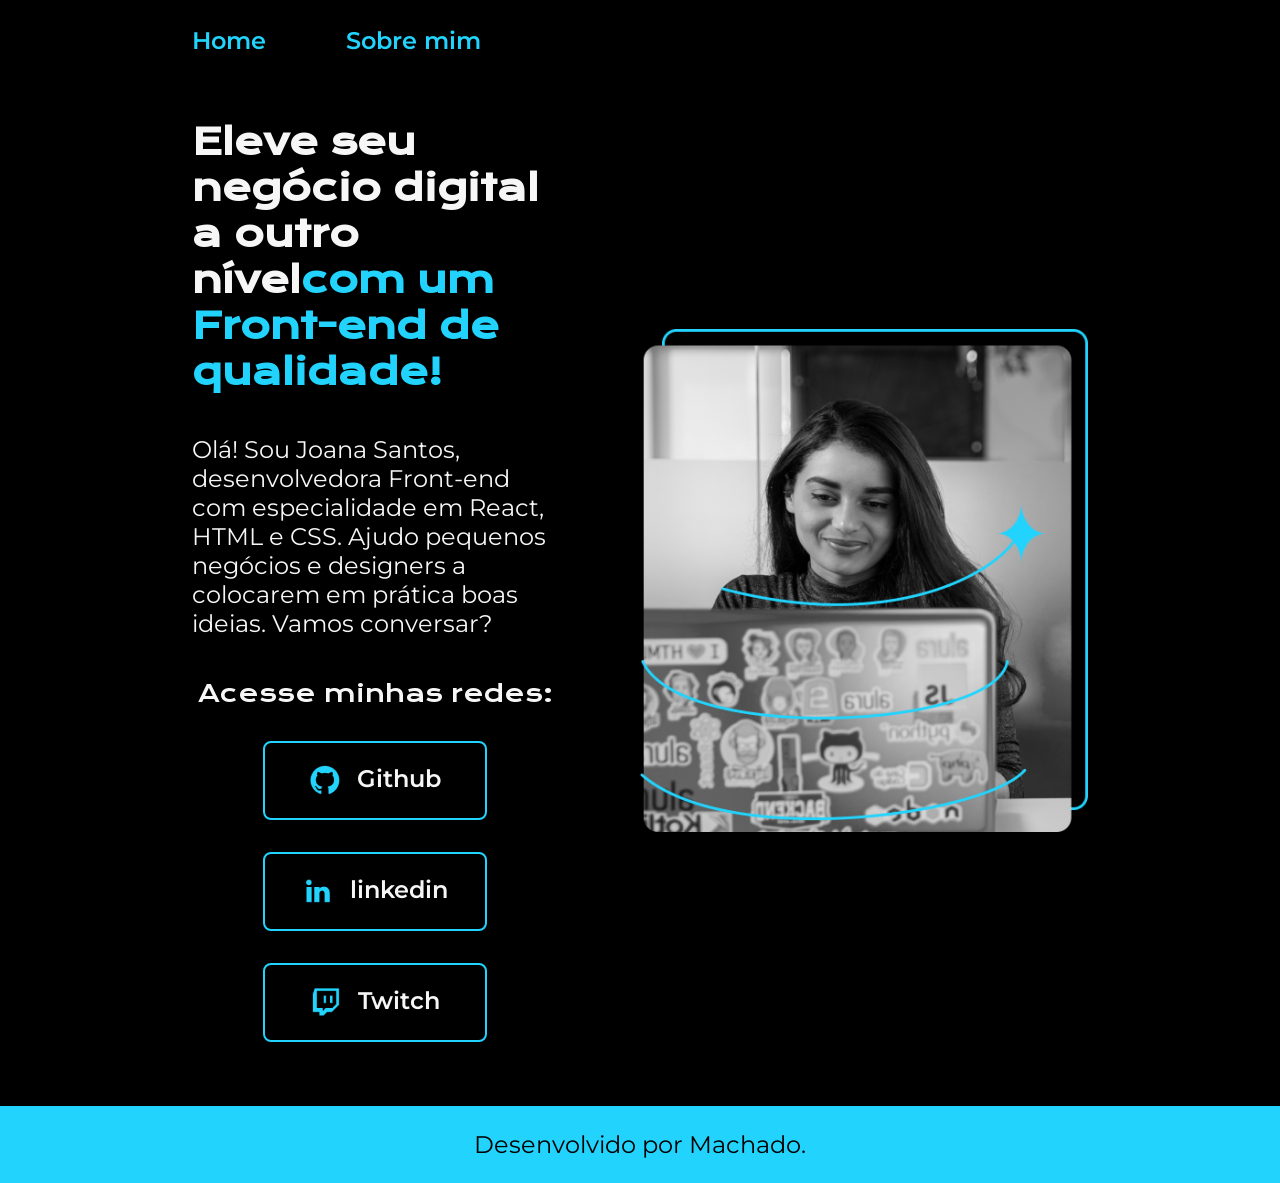
<file: index.html>
<!DOCTYPE html>
<html lang="pt-br">

<head>
    <meta charset="UTF-8">
    <meta http-equiv="X-UA-Compatible" content="IE=edge">
    <meta name="viewport" content="width=device-width, initial-scale=1.0">
    <title>Portifolio</title>
    <link rel="stylesheet" href="./styles/style.css">
</head>

<body>
    <header class="cabecalho">
        <nav class="cabecalho__menu">
            <a class="cabecalho__menu__link" href="index.html">Home</a>
            <a class="cabecalho__menu__link" href="about.html">Sobre mim</a>
        </nav>
    </header>
    <main class="apresentacao">
        <section class="apresentacao__conteudo">
            <h1 class="apresentacao__conteudo__titulo">Eleve seu negócio digital a outro nível<strong 
            class="titulo-destaque">com um Front-end de qualidade!
            </strong></h1>
            <p class="apresentacao__conteudo__texto">Olá! Sou Joana Santos, desenvolvedora
            Front-end com especialidade em React, HTML e
            CSS. Ajudo pequenos negócios e designers a
            colocarem em prática boas ideias. Vamos
            conversar?</p>
            <div class="apresentacao__links">
                <h2 class="apresentacao__links__subtitulo">Acesse minhas redes:</h2>
                <a class="apresentacao__links__navegacao" href="https://github.com/rafaballerini">
                    <img src="./assets/LogoGithub.png">
                    Github
                </a>
                <a class="apresentacao__links__navegacao" href="https://linkedin.com/in/rafaellaballerini">
                    <img src="./assets/Logolinkedin.png">
                    linkedin
                </a>
                <a class="apresentacao__links__navegacao" href="https://twitch.tv/guilimadev">
                    <img src="./assets/LogoTwitch.png">
                    Twitch
                </a>
            </div>
        </section>
        <img class="apresentacao__imagem" src="./assets/Imagem.png" alt="Foto da Joana Santos programando">
    </main>
    <footer class="rodape">
        <p>Desenvolvido por Machado.</p>
    </footer>
</body>

</html>
</file>
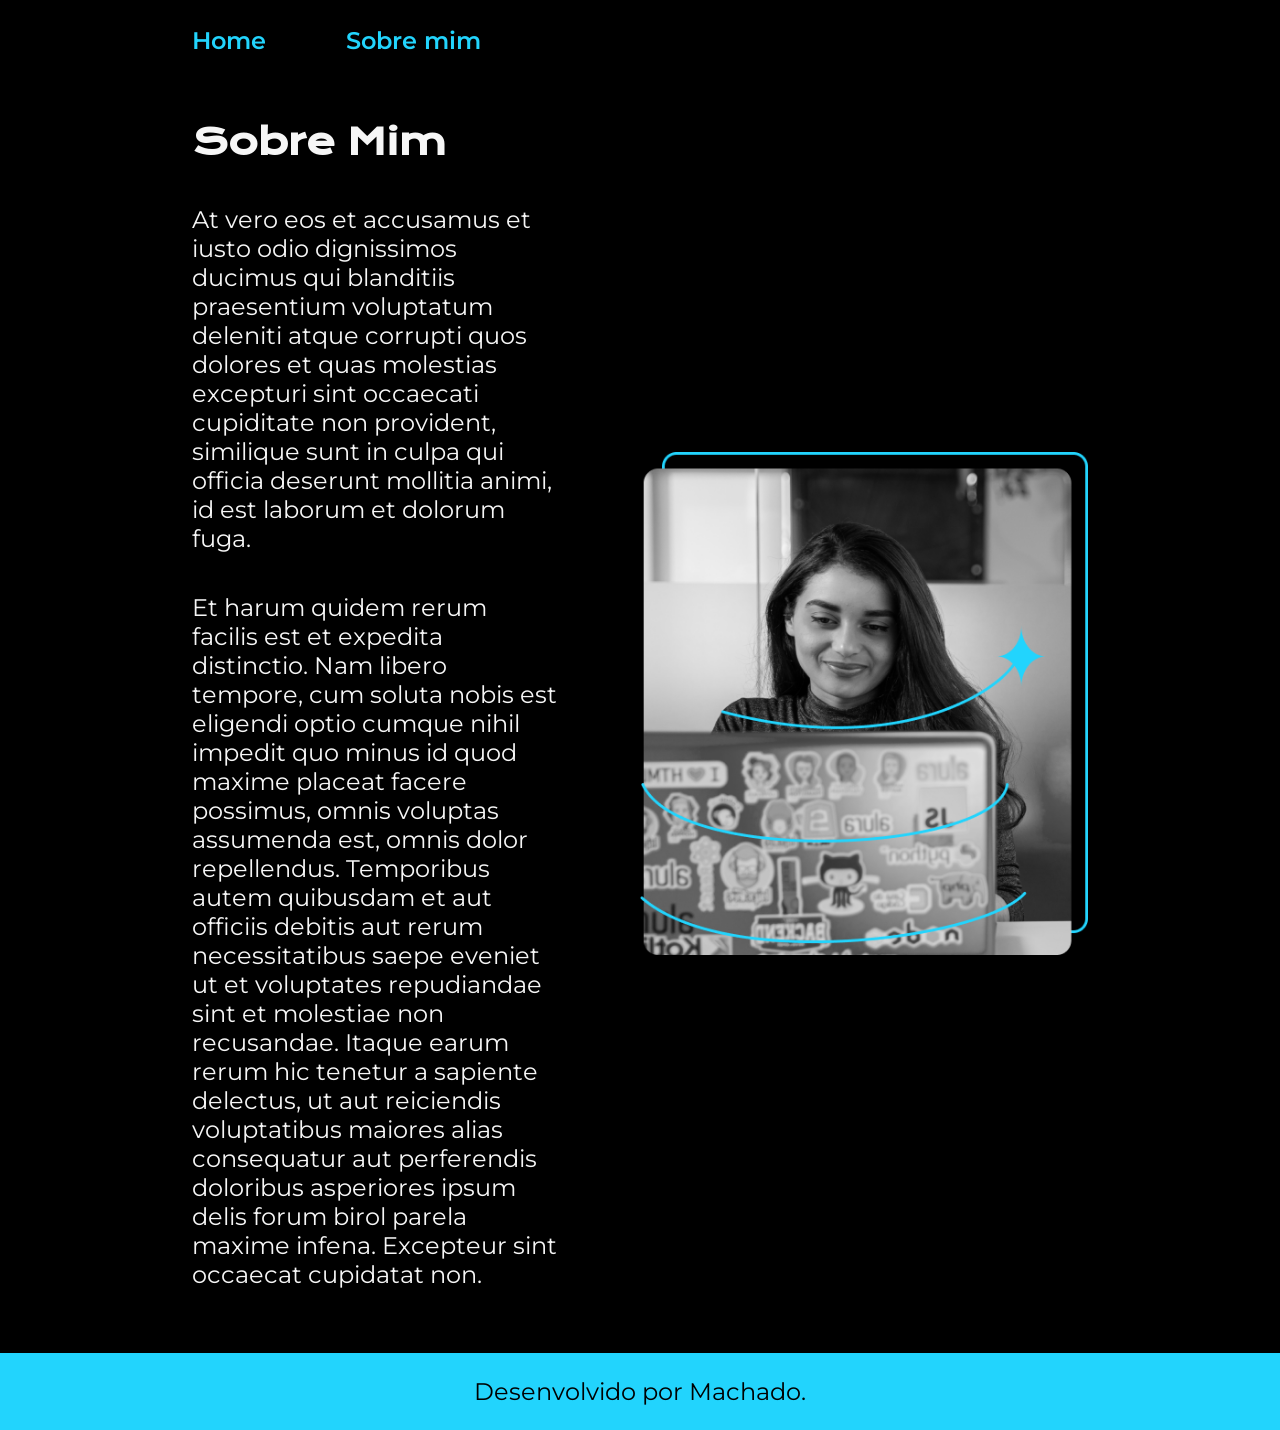
<file: about.html>
<!DOCTYPE html>
<html lang="pt-br">
<head>
    <meta charset="UTF-8">
    <meta http-equiv="X-UA-Compatible" content="IE=edge">
    <meta name="viewport" content="width=device-width, initial-scale=1.0">
    <title>Sobre mim</title>
    <link rel="stylesheet" href="./styles/style.css">
</head>
<body>
    <header class="cabecalho">
        <nav class="cabecalho__menu">
            <a class="cabecalho__menu__link" href="index.html">Home</a>
            <a class="cabecalho__menu__link" href="about.html">Sobre mim</a>
        </nav>
    </header>
    <main class="apresentacao">
        <section class="apresentacao__conteudo">
            <h1 class="apresentacao__conteudo__titulo">Sobre Mim</h1>
            <p class="apresentacao__conteudo__texto">At vero eos et accusamus et iusto odio dignissimos ducimus qui blanditiis 
                praesentium voluptatum deleniti atque corrupti quos dolores et quas molestias excepturi sint occaecati cupiditate non provident,
                similique sunt in culpa qui officia deserunt mollitia animi, id est laborum et dolorum fuga.</p>
            <p class="apresentacao__conteudo__texto">Et harum quidem rerum facilis est et expedita distinctio. 
                Nam libero tempore, cum soluta nobis est eligendi optio cumque nihil impedit quo minus id quod maxime placeat facere possimus, 
                omnis voluptas assumenda est, omnis dolor repellendus. 
                Temporibus autem quibusdam et aut officiis debitis aut rerum necessitatibus saepe eveniet ut et voluptates repudiandae sint et molestiae non recusandae. 
                Itaque earum rerum hic tenetur a sapiente delectus, ut aut reiciendis voluptatibus maiores alias consequatur aut perferendis doloribus asperiores ipsum delis forum birol parela maxime infena. 
                Excepteur sint occaecat cupidatat non.</p>        
        </section>
        <img class="apresentacao__imagem" src="./assets/Imagem.png" alt="Foto da Joana Santos programando">
    </main>
    <footer class="rodape">
        <p>Desenvolvido por Machado.</p>
    </footer>
</body>
</html>
</file>
<file: styles/style.css>
@import url('https://fonts.googleapis.com/css2?family=Krona+One&family=Montserrat:wght@400;600&display=swap');
:root{
    --cor-primaria: #000000;
    --cor-secundaria: #f6f6f6;
    --cor-terciaria: #22D4FD;
    --cor-hover: #272727;

    --fonte-primaria: 'Krona One', sans-serif;
    --fonte-secundaria: 'Montserrat', sans-serif;
}

*{
    margin: 0;
    padding: 0;
}

body{
    box-sizing: border-box;
    background-color: var(--cor-primaria);
    color: var(--cor-secundaria);
}
.cabecalho{
    padding: 2% 0% 0% 15%;
}
.cabecalho__menu{
    display: flex;
    gap: 80px;
}
.cabecalho__menu__link{
    font-family: var(--fonte-secundaria);
    font-size: 1.5rem;
    font-weight: 600;
    color: var(--cor-terciaria);
    text-decoration: none;
}
.apresentacao{
    padding: 5% 15%;
    display: flex;
    align-items: center;
    justify-content: space-between;
    gap: 82px;
}
.apresentacao__conteudo{
    display: flex;
    flex-direction: column;
    gap: 40px;
}

.apresentacao__conteudo__titulo{
    font-size: 2.25rem;
    font-family: var(--fonte-primaria);
}
.titulo-destaque{
    color: var(--cor-terciaria);
}
.apresentacao__conteudo__texto{
    font-size: 1.5rem;
    font-family: var(--fonte-secundaria);
}

.apresentacao__links{
    display: flex;
    width: 100%;
    flex-direction: column;
    justify-content: space-between;
    align-items: center;
    gap: 32px;
}
.apresentacao__links__subtitulo{
    font-family: var(--fonte-primaria);
    font-weight: 400;
    font-size: 1.5rem;
}
.apresentacao__links__navegacao{
    display: flex;
    justify-content: center;
    gap: 16px;
    border: 2px solid var(--cor-terciaria);
    width: 60%;
    text-align: center;
    border-radius: 8px;
    font-size: 1.5rem;
    font-weight: 600;
    padding: 21.5px 0%;
    text-decoration: none;
    color: var(--cor-secundaria);
    font-family: var(--fonte-secundaria);
}
.apresentacao__links__navegacao:hover{
    background-color: var(--cor-hover);
}
.apresentacao__imagem{
    width: 50%;
}

.rodape{
    color: var(--cor-primaria);
    background-color: var(--cor-terciaria);
    padding: 24px;
    text-align: center;
    font-family: var(--fonte-secundaria);
    font-size: 1.5rem;
    font-weight: 400;
}

@media (max-width: 1200px){
    .cabecalho {
        padding: 10%;
    }

    .cabecalho__menu {
        justify-content: center;
    }
    
    .apresentacao {
        flex-direction: column-reverse;
        padding: 0;
        width: 100%;
    }

    .apresentacao_conteudo {
        width: 100%;
    }

    .apresentacao_links{
    }

    .rodape{
        margin-top: 7%;
    }

}
</file>
